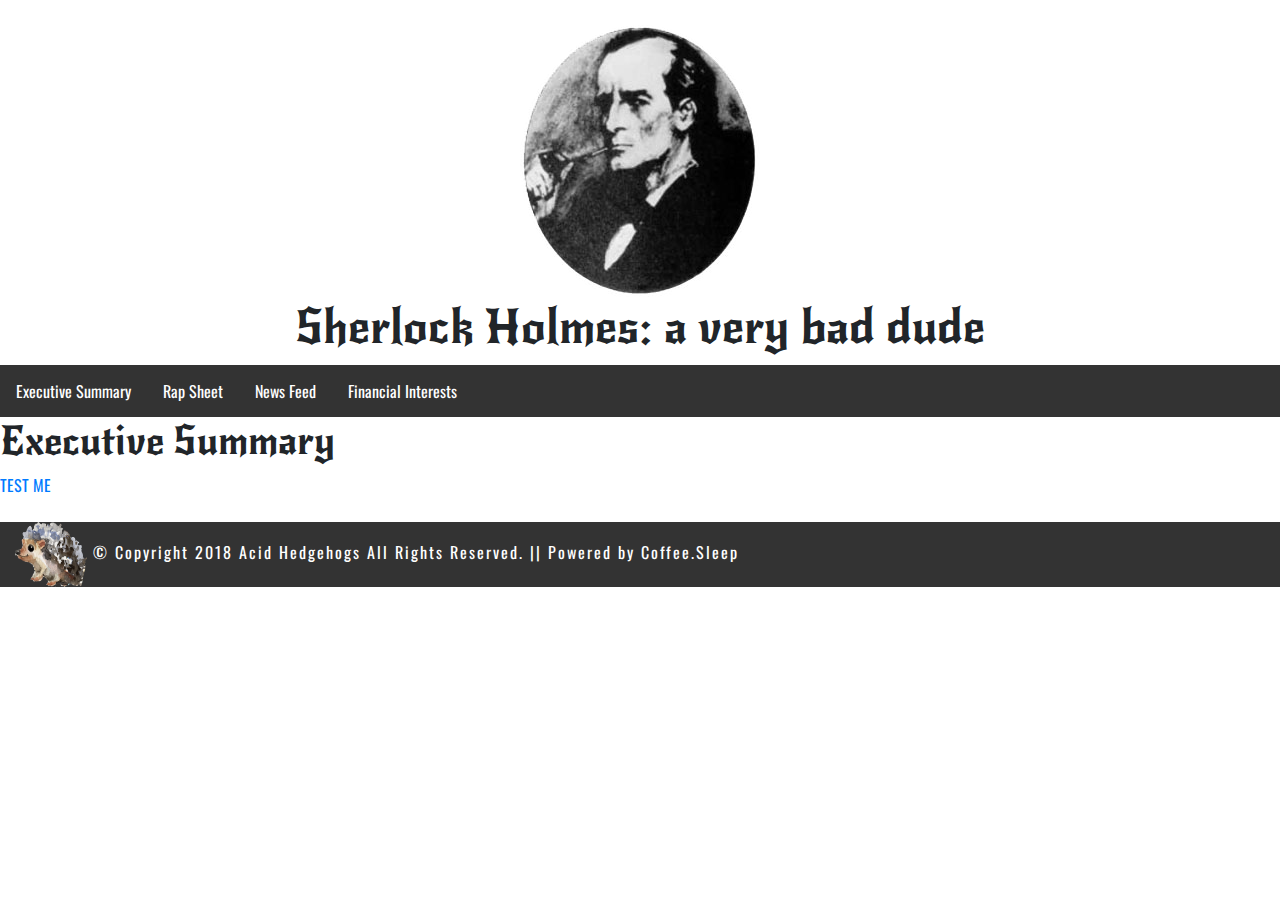
<file: index.html>
<!doctype html>
<html lang="en">

<head>
    <meta charset="utf-8">
    <title>Executive Summary on this Bad Dude</title>
    <link rel="stylesheet" href="https://maxcdn.bootstrapcdn.com/bootstrap/4.0.0/css/bootstrap.min.css" integrity="sha384-Gn5384xqQ1aoWXA+058RXPxPg6fy4IWvTNh0E263XmFcJlSAwiGgFAW/dAiS6JXm"
        crossorigin="anonymous">
    <link href="https://fonts.googleapis.com/css?family=New+Rocker|Oswald:600" rel="stylesheet">
    <link rel="stylesheet" type="text/css" href="styles.css">

    <!-- favicon links -->
  <link rel="apple-touch-icon" sizes="57x57" href="favicon.ico/apple-icon-57x57.png">
  <link rel="apple-touch-icon" sizes="60x60" href="favicon.ico/apple-icon-60x60.png">
  <link rel="apple-touch-icon" sizes="72x72" href="favicon.ico/apple-icon-72x72.png">
  <link rel="apple-touch-icon" sizes="76x76" href="favicon.ico/apple-icon-76x76.png">
  <link rel="apple-touch-icon" sizes="114x114" href="favicon.ico/apple-icon-114x114.png">
  <link rel="apple-touch-icon" sizes="120x120" href="favicon.ico/apple-icon-120x120.png">
  <link rel="apple-touch-icon" sizes="144x144" href="favicon.ico/apple-icon-144x144.png">
  <link rel="apple-touch-icon" sizes="152x152" href="favicon.ico/apple-icon-152x152.png">
  <link rel="apple-touch-icon" sizes="180x180" href="favicon.ico/apple-icon-180x180.png">
  <link rel="icon" type="image/png" sizes="192x192"  href="favicon.ico/android-icon-192x192.png">
  <link rel="icon" type="image/png" sizes="32x32" href="favicon.ico/favicon-32x32.png">
  <link rel="icon" type="image/png" sizes="96x96" href="favicon.ico/favicon-96x96.png">
  <link rel="icon" type="image/png" sizes="16x16" href="favicon.ico/favicon-16x16.png">
  <link rel="manifest" href="/manifest.json">
  <meta name="msapplication-TileColor" content="#ffffff">
  <meta name="msapplication-TileImage" content="/ms-icon-144x144.png">
  <meta name="theme-color" content="#ffffff">
  

</head>

<body onload="executiveDOMBuilder()">
    <header>
        <div>
            <img src="/img/tiny transparent holmes.jpg" alt="Holmes Mugshot" class="mugshot">
            <h1 class="mugshotText">Sherlock Holmes: a very bad dude</h1>
        </div>
        <nav>
            <ul>
                <li>
                    <a href="index.html">Executive Summary</a>
                </li>
                <li>
                    <a href="rap.html">Rap Sheet</a>
                </li>
                <li>
                    <a href="news.html">News Feed</a>
                </li>
                <li>
                    <a href="financial.html">Financial Interests</a>
                </li>
            </ul>
        </nav>
    </header>
    <h1>Executive Summary</h1>

    <article class="container" id="EMExec">
       <!-- content populated in JS files from local storage -->
    </article>
<a href="test.html">TEST ME</a>
    <footer>
        <img src="img/logo.png" alt="hedgehog" height="65" width="72"> © Copyright 2018 Acid Hedgehogs All Rights Reserved. || Powered by Coffee.Sleep </footer>

    <script src="https://code.jquery.com/jquery-3.2.1.slim.min.js" integrity="sha384-KJ3o2DKtIkvYIK3UENzmM7KCkRr/rE9/Qpg6aAZGJwFDMVNA/GpGFF93hXpG5KkN"
        crossorigin="anonymous"></script>
    <script src="https://cdnjs.cloudflare.com/ajax/libs/popper.js/1.12.9/umd/popper.min.js" integrity="sha384-ApNbgh9B+Y1QKtv3Rn7W3mgPxhU9K/ScQsAP7hUibX39j7fakFPskvXusvfa0b4Q"
        crossorigin="anonymous"></script>
    <script src="https://maxcdn.bootstrapcdn.com/bootstrap/4.0.0/js/bootstrap.min.js" integrity="sha384-JZR6Spejh4U02d8jOt6vLEHfe/JQGiRRSQQxSfFWpi1MquVdAyjUar5+76PVCmYl"
        crossorigin="anonymous"></script>
        <script src="./execSumdata.js"></script>
        <script src="./execSumLoader.js"></script>
        <script src="./execSumDOMBuilder.js"></script>
</body>

</html>
</file>
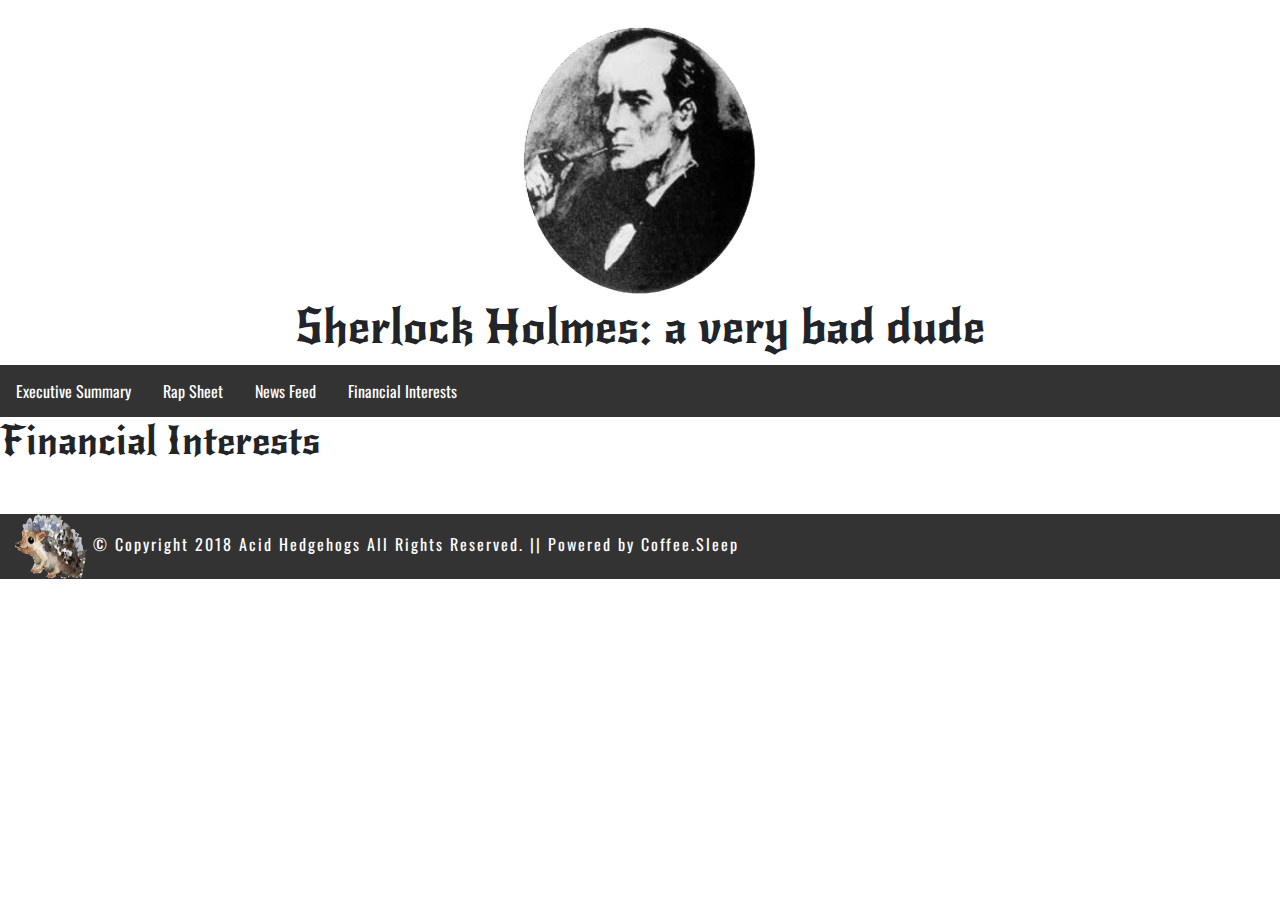
<file: financial.html>
<!doctype html>
<html lang="en">

<head>
  <meta charset="utf-8">
  <title>Financial Interests</title>
  <link rel="stylesheet" href="https://maxcdn.bootstrapcdn.com/bootstrap/4.0.0/css/bootstrap.min.css" integrity="sha384-Gn5384xqQ1aoWXA+058RXPxPg6fy4IWvTNh0E263XmFcJlSAwiGgFAW/dAiS6JXm" crossorigin="anonymous">
  <link href="https://fonts.googleapis.com/css?family=New+Rocker|Oswald:600" rel="stylesheet">
  <link rel="stylesheet" type="text/css" href="styles.css">

  <!-- favicon links -->
  <link rel="apple-touch-icon" sizes="57x57" href="favicon.ico/apple-icon-57x57.png">
<link rel="apple-touch-icon" sizes="60x60" href="favicon.ico/apple-icon-60x60.png">
<link rel="apple-touch-icon" sizes="72x72" href="favicon.ico/apple-icon-72x72.png">
<link rel="apple-touch-icon" sizes="76x76" href="favicon.ico/apple-icon-76x76.png">
<link rel="apple-touch-icon" sizes="114x114" href="favicon.ico/apple-icon-114x114.png">
<link rel="apple-touch-icon" sizes="120x120" href="favicon.ico/apple-icon-120x120.png">
<link rel="apple-touch-icon" sizes="144x144" href="favicon.ico/apple-icon-144x144.png">
<link rel="apple-touch-icon" sizes="152x152" href="favicon.ico/apple-icon-152x152.png">
<link rel="apple-touch-icon" sizes="180x180" href="favicon.ico/apple-icon-180x180.png">
<link rel="icon" type="image/png" sizes="192x192"  href="favicon.ico/android-icon-192x192.png">
<link rel="icon" type="image/png" sizes="32x32" href="favicon.ico/favicon-32x32.png">
<link rel="icon" type="image/png" sizes="96x96" href="favicon.ico/favicon-96x96.png">
<link rel="icon" type="image/png" sizes="16x16" href="favicon.ico/favicon-16x16.png">
<link rel="manifest" href="/manifest.json">
<meta name="msapplication-TileColor" content="#ffffff">
<meta name="msapplication-TileImage" content="/ms-icon-144x144.png">
<meta name="theme-color" content="#ffffff">

</head>

<body>
  <header>
    <div>
      <img src="/img/tiny transparent holmes.jpg" alt="Holmes Mugshot" class="mugshot">
      <h1 class="mugshotText">Sherlock Holmes: a very bad dude</h1>
    </div>
    <nav>
      <ul>
        <li>
          <a href="index.html">Executive Summary</a>
        </li>
        <li>
          <a href="rap.html">Rap Sheet</a>
        </li>
        <li>
          <a href="news.html">News Feed</a>
        </li>
        <li>
          <a href="financial.html">Financial Interests</a>
        </li>
      </ul>
    </nav>
  </header>

  <!-- H1 for Financial Interests -->
  <h1>Financial Interests</h1>
  <article class="container" id="financialHere">
<!-- row wrap for  -->

  </article>

  <footer><img src="img/logo.png" alt="hedgehog" height="65" width="72"> © Copyright 2018 Acid Hedgehogs All Rights Reserved. || Powered by Coffee.Sleep </footer>
 
  <script src="https://code.jquery.com/jquery-3.2.1.slim.min.js" integrity="sha384-KJ3o2DKtIkvYIK3UENzmM7KCkRr/rE9/Qpg6aAZGJwFDMVNA/GpGFF93hXpG5KkN" crossorigin="anonymous"></script>
<script src="https://cdnjs.cloudflare.com/ajax/libs/popper.js/1.12.9/umd/popper.min.js" integrity="sha384-ApNbgh9B+Y1QKtv3Rn7W3mgPxhU9K/ScQsAP7hUibX39j7fakFPskvXusvfa0b4Q" crossorigin="anonymous"></script>
  <script src="https://maxcdn.bootstrapcdn.com/bootstrap/4.0.0/js/bootstrap.min.js" integrity="sha384-JZR6Spejh4U02d8jOt6vLEHfe/JQGiRRSQQxSfFWpi1MquVdAyjUar5+76PVCmYl" crossorigin="anonymous"></script>
  <script src="financialDatabase.js"></script>
  <script src="financialLoader.js"></script>
  <script src="makeLists.js"></script>
  <script src="financialMaker.js"></script>
</body>

</html>
</file>
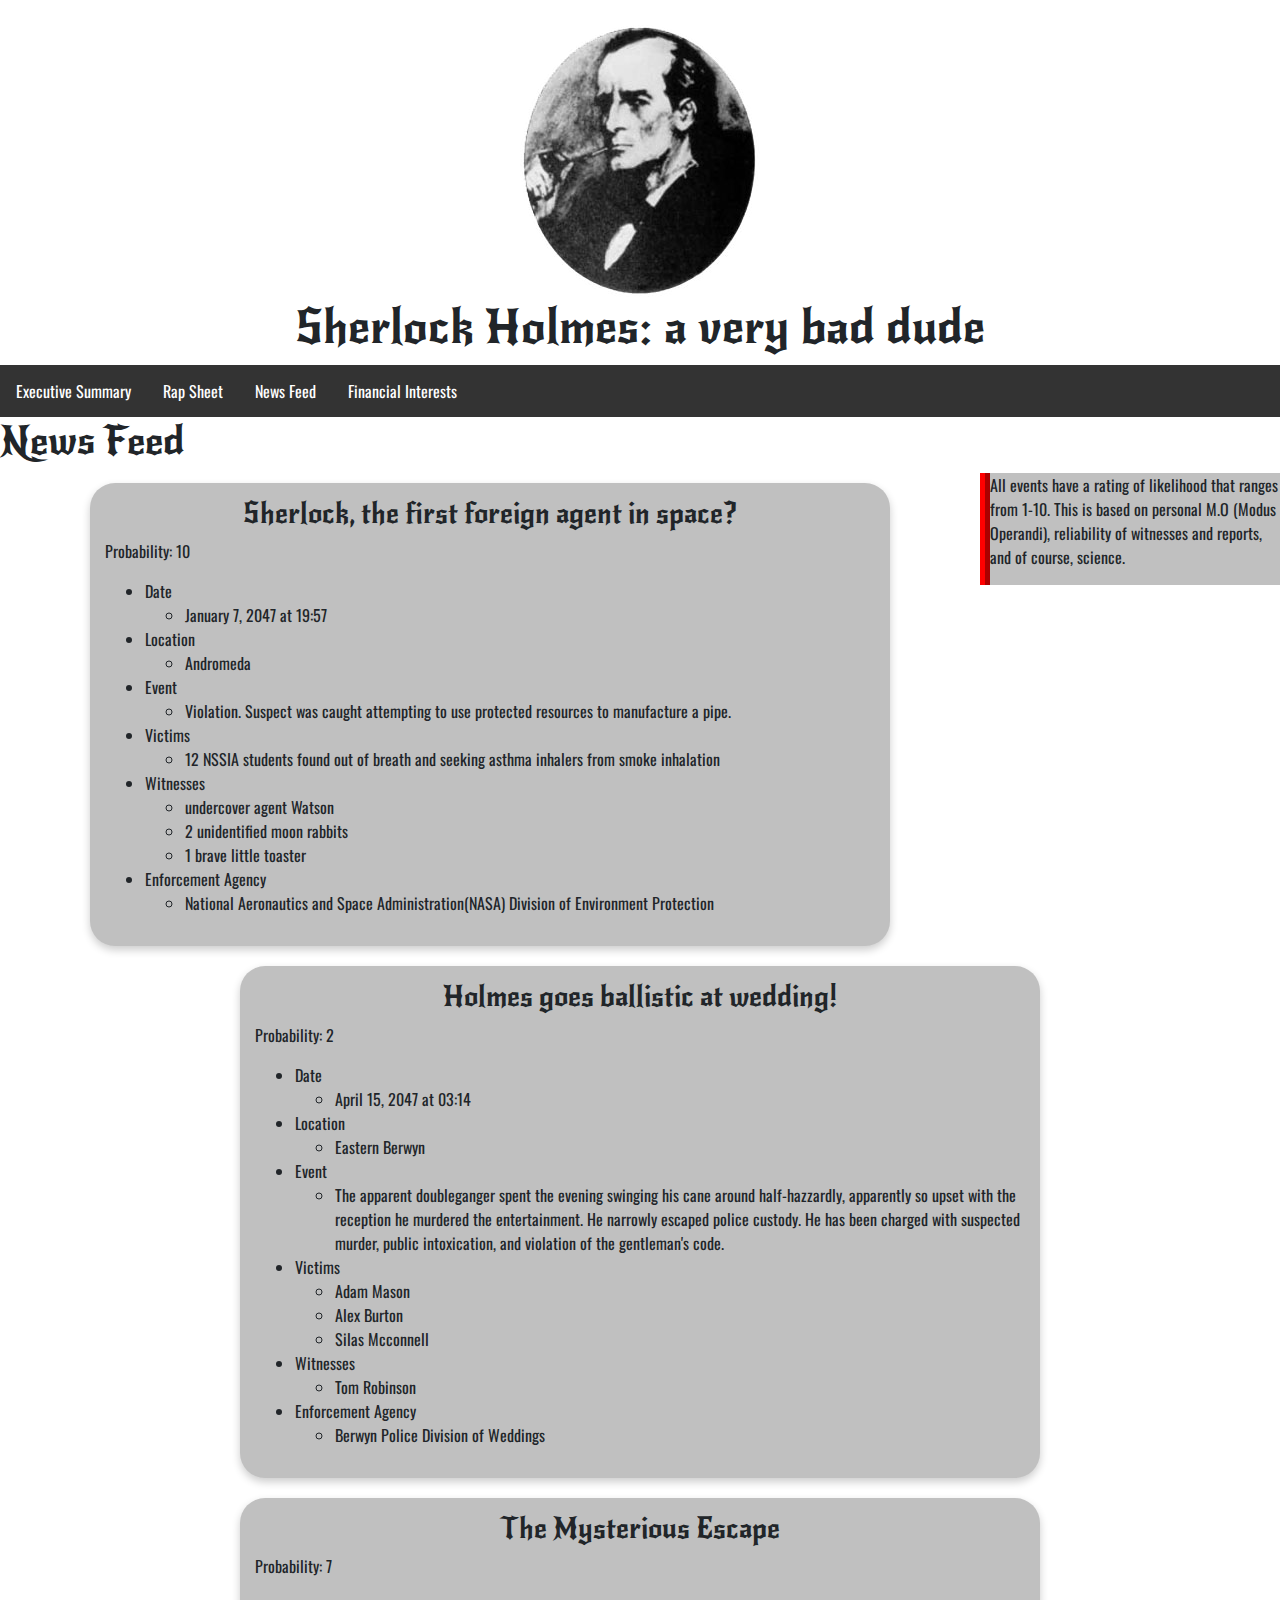
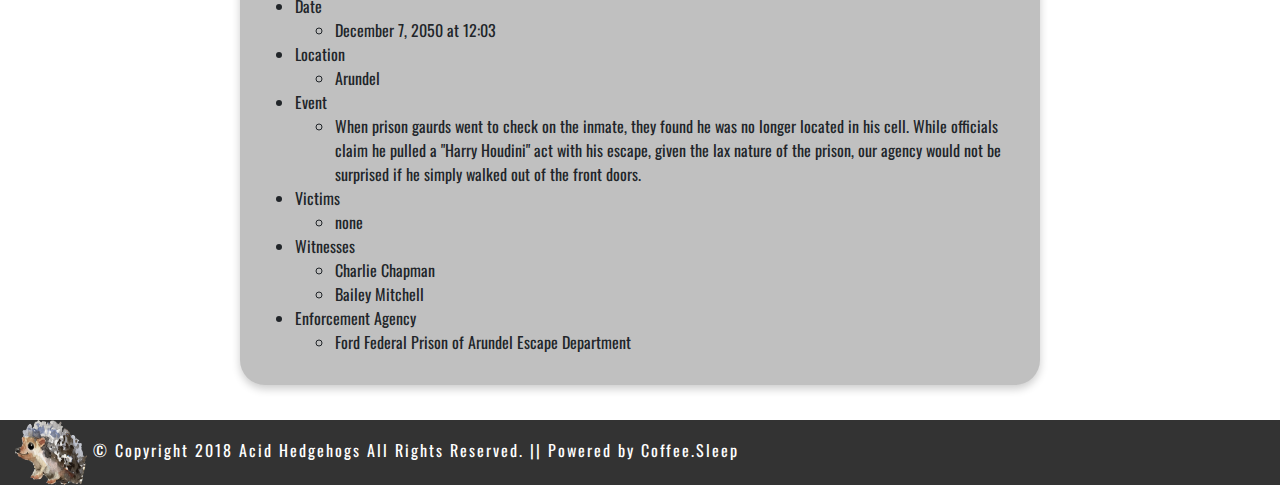
<file: news.html>
<!DOCTYPE html>
<html lang="en">

<head>
    <meta charset="UTF-8">
    <meta name="viewport" content="width=device-width, initial-scale=1.0">
    <meta http-equiv="X-UA-Compatible" content="ie=edge">
    <link rel="stylesheet" href="styles.css">
    <title>Recent News</title>
    <link rel="stylesheet" href="https://maxcdn.bootstrapcdn.com/bootstrap/4.0.0/css/bootstrap.min.css" integrity="sha384-Gn5384xqQ1aoWXA+058RXPxPg6fy4IWvTNh0E263XmFcJlSAwiGgFAW/dAiS6JXm" crossorigin="anonymous">
    <link href="https://fonts.googleapis.com/css?family=New+Rocker|Oswald:600" rel="stylesheet">
    <link rel="stylesheet" type="text/css" href="styles.css">

    <!-- favicon links -->
  <link rel="apple-touch-icon" sizes="57x57" href="favicon.ico/apple-icon-57x57.png">
  <link rel="apple-touch-icon" sizes="60x60" href="favicon.ico/apple-icon-60x60.png">
  <link rel="apple-touch-icon" sizes="72x72" href="favicon.ico/apple-icon-72x72.png">
  <link rel="apple-touch-icon" sizes="76x76" href="favicon.ico/apple-icon-76x76.png">
  <link rel="apple-touch-icon" sizes="114x114" href="favicon.ico/apple-icon-114x114.png">
  <link rel="apple-touch-icon" sizes="120x120" href="favicon.ico/apple-icon-120x120.png">
  <link rel="apple-touch-icon" sizes="144x144" href="favicon.ico/apple-icon-144x144.png">
  <link rel="apple-touch-icon" sizes="152x152" href="favicon.ico/apple-icon-152x152.png">
  <link rel="apple-touch-icon" sizes="180x180" href="favicon.ico/apple-icon-180x180.png">
  <link rel="icon" type="image/png" sizes="192x192"  href="favicon.ico/android-icon-192x192.png">
  <link rel="icon" type="image/png" sizes="32x32" href="favicon.ico/favicon-32x32.png">
  <link rel="icon" type="image/png" sizes="96x96" href="favicon.ico/favicon-96x96.png">
  <link rel="icon" type="image/png" sizes="16x16" href="favicon.ico/favicon-16x16.png">
  <link rel="manifest" href="/manifest.json">
  <meta name="msapplication-TileColor" content="#ffffff">
  <meta name="msapplication-TileImage" content="/ms-icon-144x144.png">
  <meta name="theme-color" content="#ffffff">
  

</head>

<body>
    <header>
        <div>
            <img src="/img/tiny transparent holmes.jpg" alt="Holmes Mugshot" class="mugshot">
            <h1 class="mugshotText">Sherlock Holmes: a very bad dude</h1>
        </div>
        <nav>
            <ul>
                <li>
                    <a href="index.html">Executive Summary</a>
                </li>
                <li>
                    <a href="rap.html">Rap Sheet</a>
                </li>
                <li>
                    <a href="news.html">News Feed</a>
                </li>
                <li>
                    <a href="financial.html">Financial Interests</a>
                </li>
            </ul>
        </nav>
    
    </header>
    <h1>News Feed</h1>
        <div id="title"></div>
    
    <footer><img src="img/logo.png" alt="hedgehog" height="65" width="72"> © Copyright 2018 Acid Hedgehogs All Rights Reserved. || Powered by Coffee.Sleep </footer>
            
    <script src="https://code.jquery.com/jquery-3.2.1.slim.min.js" integrity="sha384-KJ3o2DKtIkvYIK3UENzmM7KCkRr/rE9/Qpg6aAZGJwFDMVNA/GpGFF93hXpG5KkN" crossorigin="anonymous"></script>    
    <script src="https://cdnjs.cloudflare.com/ajax/libs/popper.js/1.12.9/umd/popper.min.js" integrity="sha384-ApNbgh9B+Y1QKtv3Rn7W3mgPxhU9K/ScQsAP7hUibX39j7fakFPskvXusvfa0b4Q" crossorigin="anonymous"></script>
    <script src="https://maxcdn.bootstrapcdn.com/bootstrap/4.0.0/js/bootstrap.min.js" integrity="sha384-JZR6Spejh4U02d8jOt6vLEHfe/JQGiRRSQQxSfFWpi1MquVdAyjUar5+76PVCmYl" crossorigin="anonymous"></script>
    <script src="CRdatabase.js"></script> 
    <script src="newsprint.js"></script> 
</body>

</html>
</file>
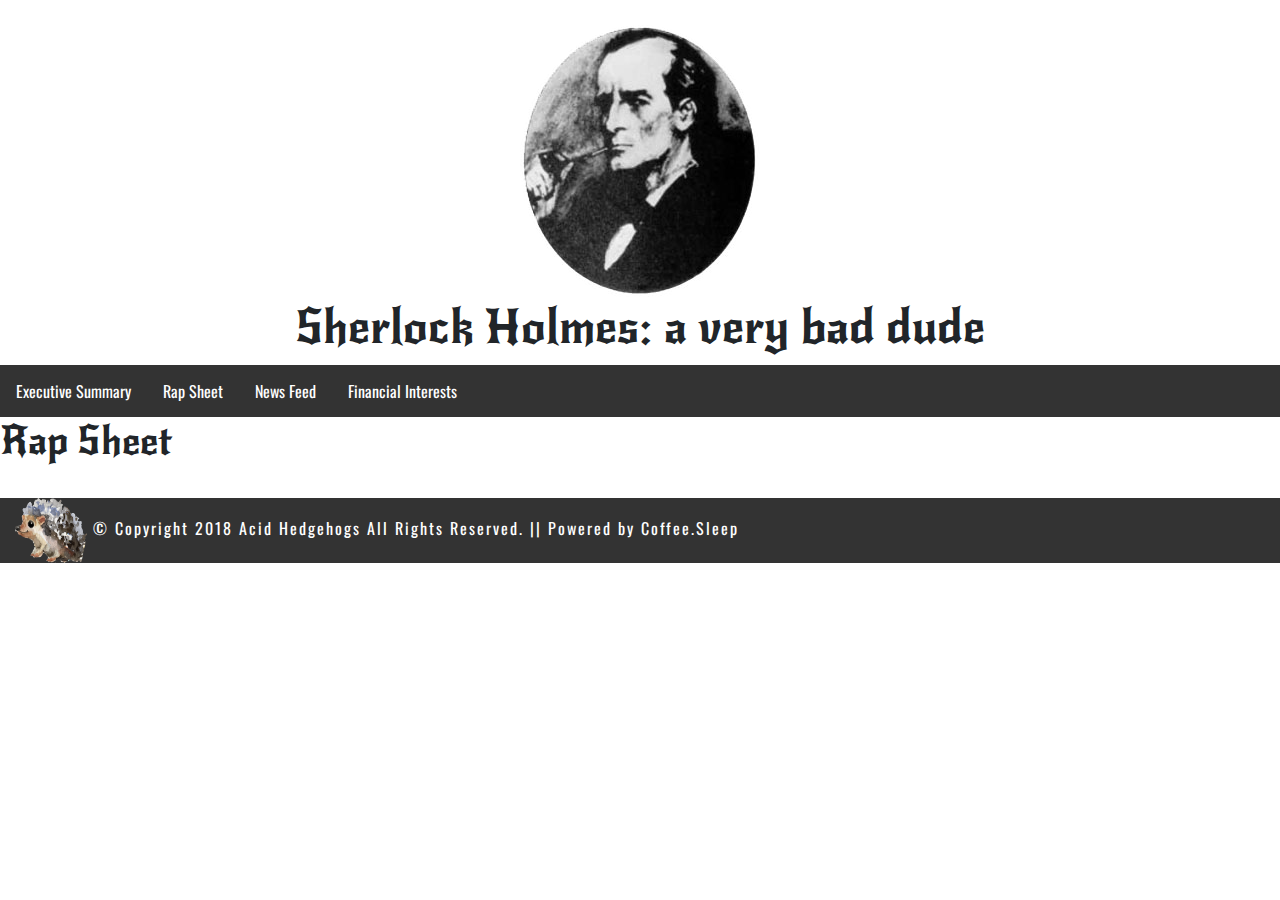
<file: rap.html>
<!DOCTYPE html>
<html lang="en">

<head>
    <meta charset="UTF-8">
    <meta name="viewport" content="width=device-width, initial-scale=1.0">
    <meta http-equiv="X-UA-Compatible" content="ie=edge">
    <title>Rap Sheet</title>
    <link rel="stylesheet" href="https://maxcdn.bootstrapcdn.com/bootstrap/4.0.0/css/bootstrap.min.css" integrity="sha384-Gn5384xqQ1aoWXA+058RXPxPg6fy4IWvTNh0E263XmFcJlSAwiGgFAW/dAiS6JXm" crossorigin="anonymous">
    <link href="https://fonts.googleapis.com/css?family=New+Rocker|Oswald:600" rel="stylesheet">
    <link rel="stylesheet" href="styles.css">

    <!-- favicon links -->
  <link rel="apple-touch-icon" sizes="57x57" href="favicon.ico/apple-icon-57x57.png">
  <link rel="apple-touch-icon" sizes="60x60" href="favicon.ico/apple-icon-60x60.png">
  <link rel="apple-touch-icon" sizes="72x72" href="favicon.ico/apple-icon-72x72.png">
  <link rel="apple-touch-icon" sizes="76x76" href="favicon.ico/apple-icon-76x76.png">
  <link rel="apple-touch-icon" sizes="114x114" href="favicon.ico/apple-icon-114x114.png">
  <link rel="apple-touch-icon" sizes="120x120" href="favicon.ico/apple-icon-120x120.png">
  <link rel="apple-touch-icon" sizes="144x144" href="favicon.ico/apple-icon-144x144.png">
  <link rel="apple-touch-icon" sizes="152x152" href="favicon.ico/apple-icon-152x152.png">
  <link rel="apple-touch-icon" sizes="180x180" href="favicon.ico/apple-icon-180x180.png">
  <link rel="icon" type="image/png" sizes="192x192"  href="favicon.ico/android-icon-192x192.png">
  <link rel="icon" type="image/png" sizes="32x32" href="favicon.ico/favicon-32x32.png">
  <link rel="icon" type="image/png" sizes="96x96" href="favicon.ico/favicon-96x96.png">
  <link rel="icon" type="image/png" sizes="16x16" href="favicon.ico/favicon-16x16.png">
  <link rel="manifest" href="/manifest.json">
  <meta name="msapplication-TileColor" content="#ffffff">
  <meta name="msapplication-TileImage" content="/ms-icon-144x144.png">
  <meta name="theme-color" content="#ffffff">
  
</head>

<body>
    <header>
        <div>
            <img src="/img/tiny transparent holmes.jpg" alt="Holmes Mugshot" class="mugshot">
            <h1 class="mugshotText">Sherlock Holmes: a very bad dude</h1>
        </div>
        <nav>
            <ul>
                <li>
                    <a href="index.html">Executive Summary</a>
                </li>
                <li>
                    <a href="rap.html">Rap Sheet</a>
                </li>
                <li>
                    <a href="news.html">News Feed</a>
                </li>
                <li>
                    <a href="financial.html">Financial Interests</a>
                </li>
            </ul>
        </nav>
    </header>
      <h1>Rap Sheet</h1>  
      <article id="rapBody"></article>
    <!-- <article class="container">
        <div class="row">
        <section class="col-sm">
            <h3>Known Convictions</h3>
            <ul>
                <li>Terroristic Threatening</li>
                <li>Public Intoxication</li>
                <li>Flying without a license</li>
            </ul>
        </section>

        <section class="col-sm">
            <h3>Prison Stay</h3>
            <ul>
                <li> Holmes spent 6 years in Berwyn located in Wreham JUN 1st 2030-JUN 15th 2036</li>
                <li> Holmes then went on to spend 3 years in Ford located in Arundel. Ford has been described as Britain's "cushiest
                    open prison" DEC 14th 2047-DEC 7th 2050</li>
            </ul>
        </section>

        <section class="col-sm">
            <h3>Witnesses</h3>
            <ul>
                <li>Tom Robertson</li>
                <li>Charlie Chapman</li>
                <li>Bailey Mitchell</li>
                <li>Agent Watson</li>
                <li>2 unidentified Moon Rabbits</li>
                <li>Little Toaster</li>
            </ul>
        </section>
    </div>
    <div class="row">
        <section class="col-sm">
            <h3>Victims</h3>
            <ul>
                <li>Adam Mason</li>
                <li>Alex Burton</li>
                <li>Silas Mcconnell</li>
                <li>NSSIA Students</li>
            </ul>
        </section>
        <section class="col-sm">
            <h3>Alleged Crimes</h3>
            <ul>
                <li>Jail Break</li>
                <li>Violation of Gentlemans Code</li>
                <li>Environmental Violation</li>
            </ul>



        </section>
    </div>     -->
    </article>
  <footer><img src="img/logo.png" alt="hedgehog" height="65" width="72"> © Copyright 2018 Acid Hedgehogs All Rights Reserved. || Powered by Coffee.Sleep </footer>

    <script src="https://code.jquery.com/jquery-3.2.1.slim.min.js" integrity="sha384-KJ3o2DKtIkvYIK3UENzmM7KCkRr/rE9/Qpg6aAZGJwFDMVNA/GpGFF93hXpG5KkN" crossorigin="anonymous"></script>
<script src="https://cdnjs.cloudflare.com/ajax/libs/popper.js/1.12.9/umd/popper.min.js" integrity="sha384-ApNbgh9B+Y1QKtv3Rn7W3mgPxhU9K/ScQsAP7hUibX39j7fakFPskvXusvfa0b4Q" crossorigin="anonymous"></script>
    <script src="https://maxcdn.bootstrapcdn.com/bootstrap/4.0.0/js/bootstrap.min.js" integrity="sha384-JZR6Spejh4U02d8jOt6vLEHfe/JQGiRRSQQxSfFWpi1MquVdAyjUar5+76PVCmYl" crossorigin="anonymous"></script>
<script src="rapDataBase.js"></script>
<script src="raploader.js"></script>
<script src="rapDom.js"></script>

</body>
</html>
</file>
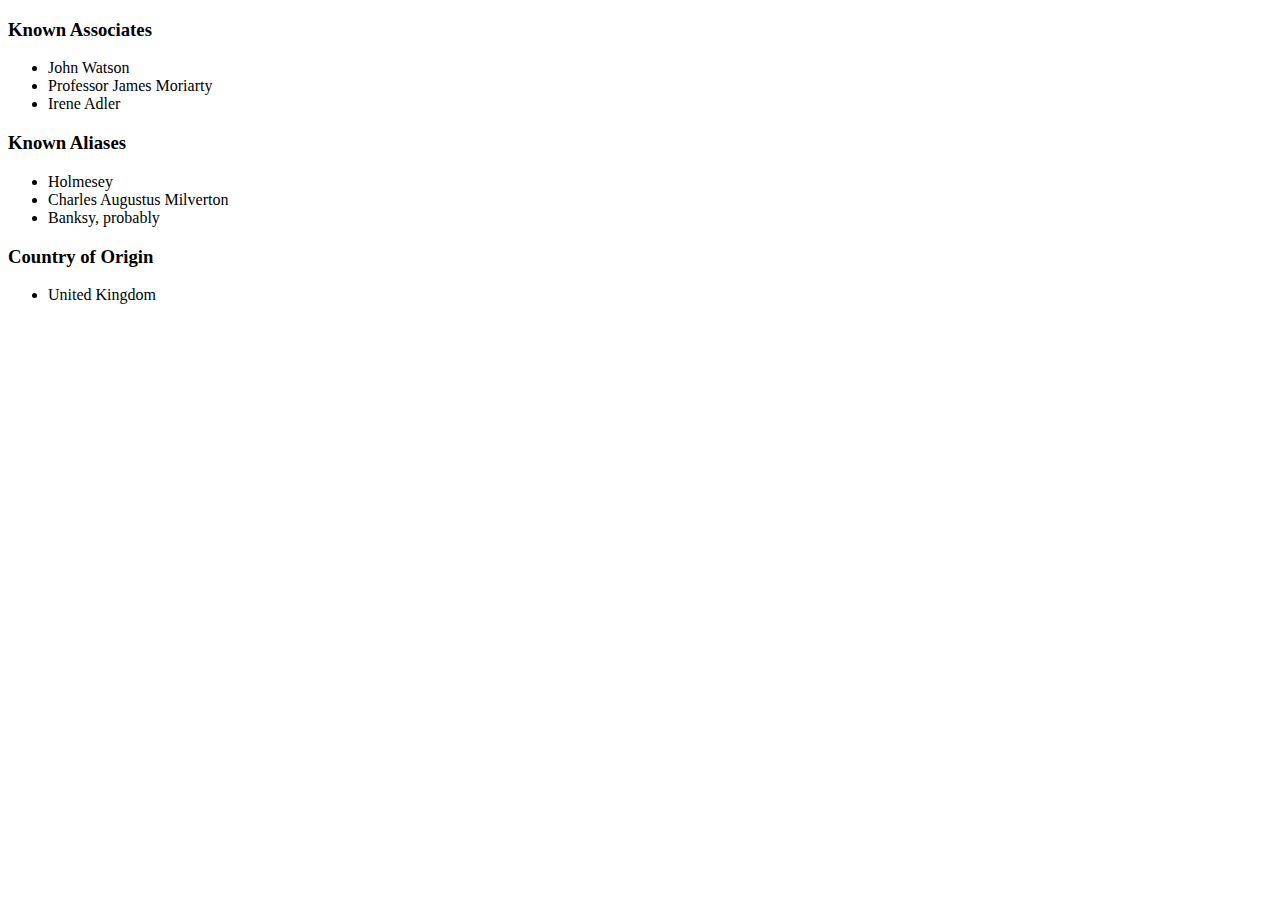
<file: test.html>
<!DOCTYPE html>
<html lang="en">
<head>
    <meta charset="UTF-8">
    <meta name="viewport" content="width=device-width, initial-scale=1.0">
    <meta http-equiv="X-UA-Compatible" content="ie=edge">
    <title>Document</title>
</head>
<body onload="execSumBuilder()">
    <article id="something">
        <!-- content populated by JS Factories -->
    </article>
    <script src="./execSumdata.js"></script>
    <script src="./execSumLoader.js"></script>
    <script src="universalfunctions.js"></script>
</body>
</html>
</file>
<file: styles.css>
body {
    font-family: 'Oswald', sans-serif;
    background-image: url(http://footworker.co/wp-content/uploads/ktz/clean-white-brick-wallpaper-wall-mural-muralswallpapercouk-wallpaper-brick-wall-35i7ykshzeqnmyeeqc8hs0.jpg);

}

/* Article flex-box */

article {
    display: flex;
    flex-direction: column;
    justify-content: space-evenly;
    align-items: center;
}
section{
    box-shadow: 0 4px 8px 0 rgba(0,0,0,0.2);
    border-radius: 25px 25px 25px 25px;
    background-color: #c0c0c0;
    padding:  15px;
    margin: 5px 5px 5px 5px; 
    width: 350px;
    min-height: 250px;
    margin: 10px;
}

h3{
    text-align: center;
}
nav ul {
    list-style-type: none;
    margin: 0;
    padding: 0;
    overflow: hidden;
    background-color: #333;
}

nav li {
    float: left;
}

nav li a {
    display: block;
    color: white;
    text-align: center;
    padding: 14px 16px;
    text-decoration: none;
}

nav li a:hover {
    background-color: #111;
}


.mugshot {
    display: block;
    margin-top: 25px;
    margin-left: auto;
    margin-right: auto;
    border-radius: 100%;
}

.mugshotText {
    text-align: center;
    font-size: 3em;


}

aside {
    background-color: #c0c0c0; 
    position: sticky;
    top: 45%;
    float: right;
    width: 300px;
    border-left: 10px red ridge;
}

.news {
    width: 800px;
    align-self: left;
}

h3,
h1 {
    font-family: 'New Rocker', cursive;
}
html{
    background-image: url(http://footworker.co/wp-content/uploads/ktz/clean-white-brick-wallpaper-wall-mural-muralswallpapercouk-wallpaper-brick-wall-35i7ykshzeqnmyeeqc8hs0.jpg);
}

footer{
    margin-top: 25px;
    background-color: #333;
    color: white;
    padding-left: 15px;
    letter-spacing: 2px;
    position: absolute;
    bottom: auto;
    right: 0;
    left: 0;
}
</file>
